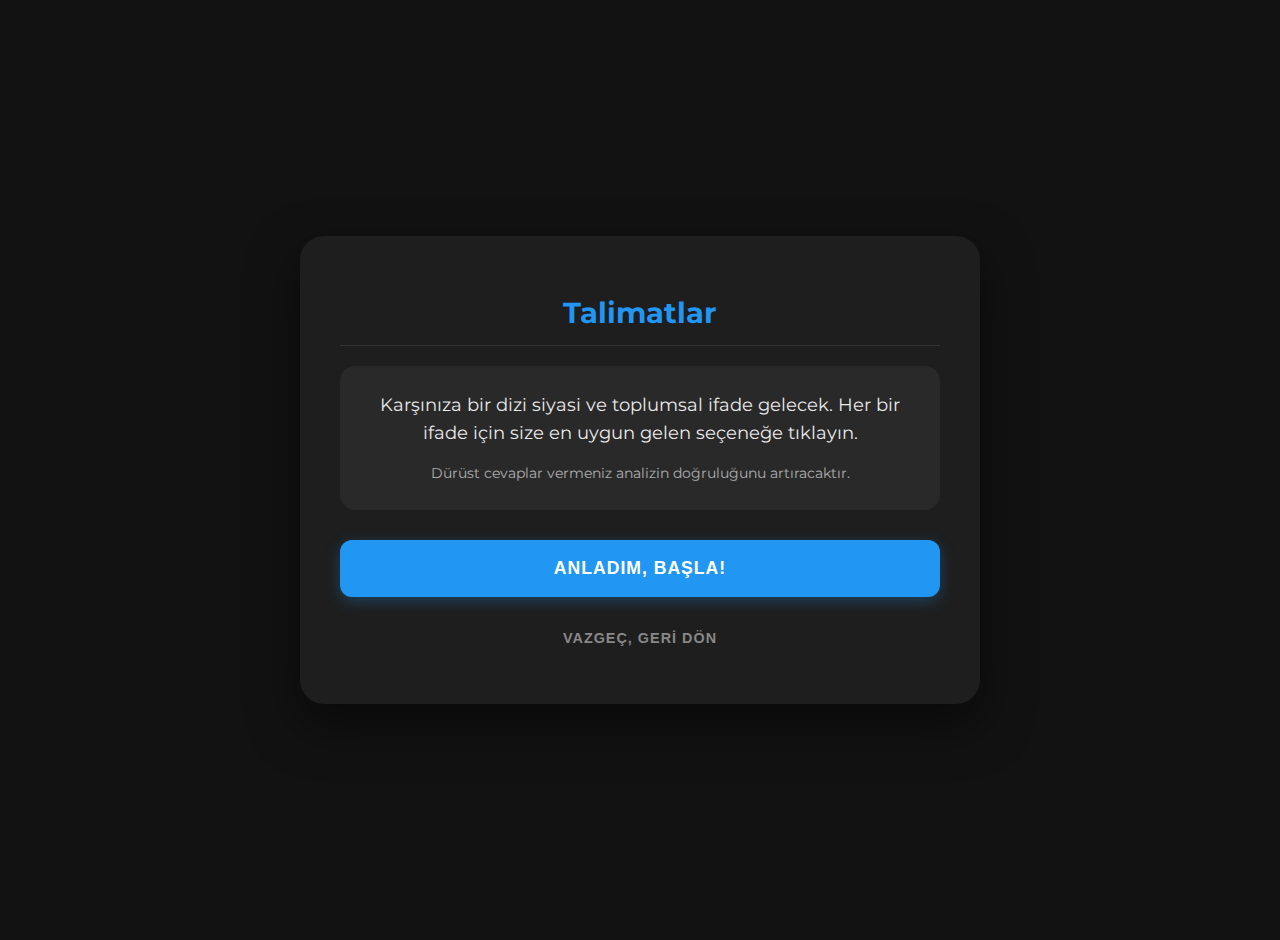
<file: instructions.html>
<!DOCTYPE html>
<html lang="tr">
<head>
    <meta charset="UTF-8">
    <meta name="viewport" content="width=device-width, initial-scale=1.0">
    <link href="https://fonts.googleapis.com/css?family=Montserrat:300,400,700|Roboto:400,700" rel="stylesheet">
    <title>Talimatlar - Siyasi Görüş Saptama Testi</title>
    <style>
        :root {
            --bg: #121212;
            --card-bg: #1e1e1e;
            --text: #ffffff;
            --primary: #2196f3;
            --secondary: #f44336;
        }

        body {
            font-family: 'Montserrat', sans-serif;
            background-color: var(--bg);
            color: var(--text);
            margin: 0;
            padding: 20px;
            display: flex;
            flex-direction: column;
            align-items: center;
            justify-content: center;
            min-height: 100vh;
        }

        .container {
            max-width: 600px;
            width: 100%;
            background: var(--card-bg);
            padding: 40px;
            border-radius: 24px;
            box-shadow: 0 20px 50px rgba(0,0,0,0.5);
            text-align: center;
        }

        h1 { 
            font-size: 1.8rem; 
            margin-bottom: 20px; 
            color: var(--primary);
            border-bottom: 1px solid rgba(255,255,255,0.1);
            padding-bottom: 15px;
        }

        .instruction-box {
            background: rgba(255,255,255,0.05);
            padding: 25px;
            border-radius: 15px;
            margin-bottom: 30px;
            line-height: 1.6;
        }

        .instruction-box p {
            font-size: 1.1rem;
            margin: 0;
            opacity: 0.9;
        }

        .btn-group {
            display: flex;
            flex-direction: column;
            gap: 15px;
        }

        .button {
            padding: 18px;
            border: none;
            border-radius: 12px;
            cursor: pointer;
            font-weight: 700;
            font-size: 1.1rem;
            transition: 0.3s;
            text-transform: uppercase;
            letter-spacing: 1px;
        }

        .btn-confirm {
            background: var(--primary);
            color: white;
            box-shadow: 0 4px 15px rgba(33, 150, 243, 0.3);
        }

        .btn-cancel {
            background: transparent;
            color: #888;
            font-size: 0.9rem;
        }

        .button:hover {
            transform: translateY(-3px);
            filter: brightness(1.1);
        }

        .btn-cancel:hover {
            color: var(--secondary);
            background: rgba(244, 67, 54, 0.1);
        }

        @media (max-width: 500px) {
            .container { padding: 25px; }
            h1 { font-size: 1.5rem; }
        }
    </style>
</head>
<body>

<div class="container">
    <h1>Talimatlar</h1>
    
    <div class="instruction-box">
        <p>Karşınıza bir dizi siyasi ve toplumsal ifade gelecek. Her bir ifade için size en uygun gelen seçeneğe tıklayın.</p>
        <p style="margin-top: 15px; font-size: 0.9rem; opacity: 0.6;">Dürüst cevaplar vermeniz analizin doğruluğunu artıracaktır.</p>
    </div>

    <div class="btn-group">
        <button class="button btn-confirm" onclick="location.href='quiz.html';">
            Anladım, Başla!
        </button>
        <button class="button btn-cancel" onclick="location.href='index.html';">
            Vazgeç, Geri Dön
        </button>
    </div>
</div>

</body>
</html>
</file>
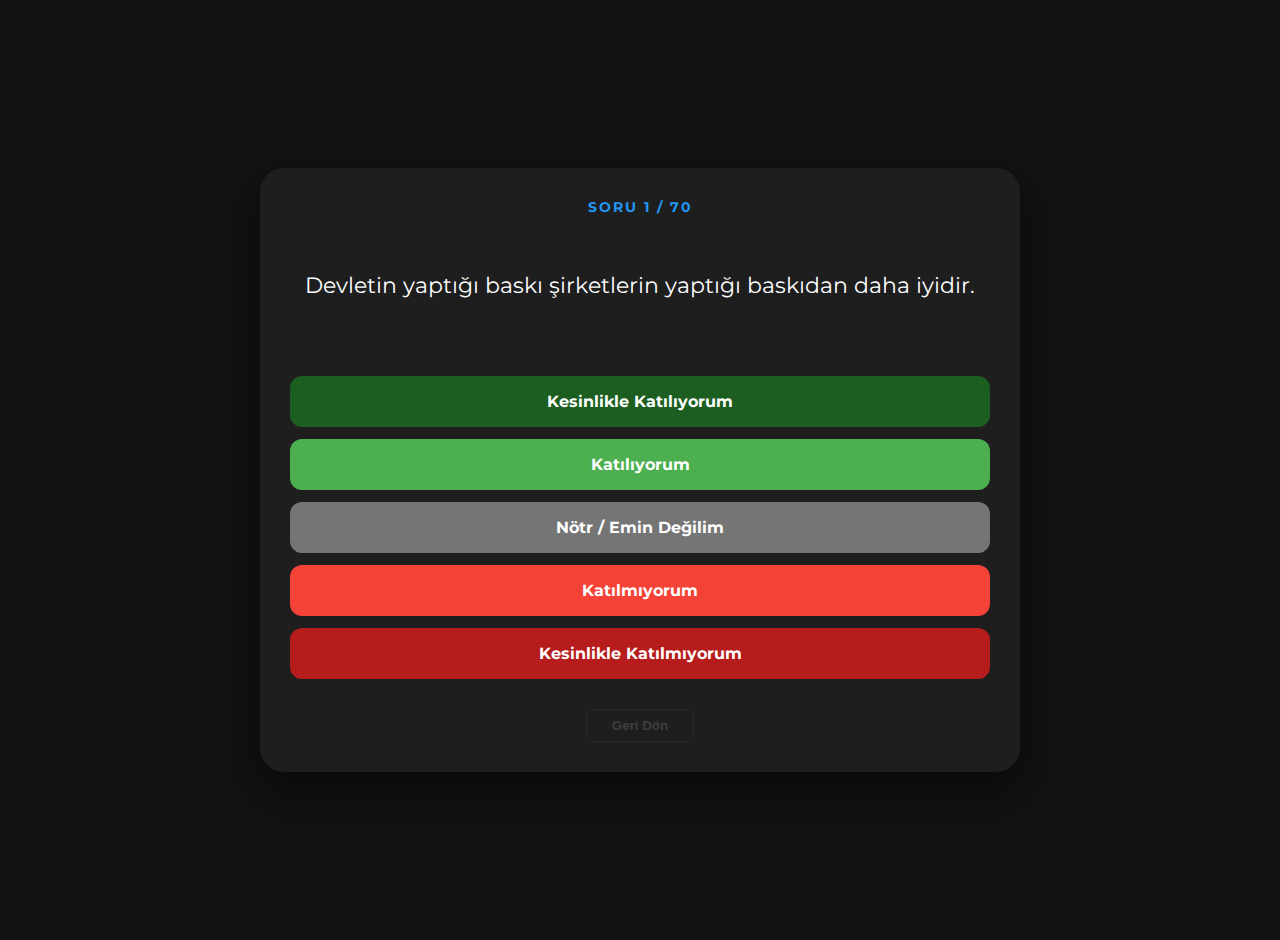
<file: quiz.html>
<!DOCTYPE html>
<html lang="tr">
<head>
    <meta charset="UTF-8">
    <meta name="viewport" content="width=device-width, initial-scale=1.0">
    <link href="https://fonts.googleapis.com/css?family=Montserrat:300,400,700|Roboto:400,700" rel="stylesheet">
    <title>Test - Siyasi Görüş Saptama</title>
    <style>
        :root {
            --bg: #121212;
            --card-bg: #1e1e1e;
            --text: #ffffff;
            --primary: #2196f3;
        }

        body {
            font-family: 'Montserrat', sans-serif;
            background-color: var(--bg);
            color: var(--text);
            margin: 0;
            padding: 20px;
            display: flex;
            flex-direction: column;
            align-items: center;
            justify-content: center;
            min-height: 100vh;
        }

        .container {
            max-width: 700px;
            width: 100%;
            background: var(--card-bg);
            padding: 30px;
            border-radius: 24px;
            box-shadow: 0 20px 50px rgba(0,0,0,0.5);
            text-align: center;
        }

        #question-number {
            font-size: 0.9rem;
            text-transform: uppercase;
            letter-spacing: 2px;
            color: var(--primary);
            margin-bottom: 10px;
            font-weight: 700;
        }

        .question-box {
            min-height: 120px;
            display: flex;
            align-items: center;
            justify-content: center;
            margin-bottom: 30px;
        }

        #question-text {
            font-size: 1.4rem;
            line-height: 1.4;
            font-weight: 400;
        }

        /* Buton Grubu */
        .options-group {
            display: flex;
            flex-direction: column;
            gap: 12px;
        }

        .button {
            width: 100%;
            padding: 16px;
            border: none;
            border-radius: 12px;
            cursor: pointer;
            font-weight: 700;
            font-family: 'Montserrat', sans-serif;
            font-size: 1rem;
            transition: 0.2s;
            color: white;
        }

        .button:hover {
            transform: translateY(-2px);
            filter: brightness(1.1);
            box-shadow: 0 5px 15px rgba(0,0,0,0.3);
        }

        /* Renk Paleti */
        .btn-strongly-agree { background-color: #1b5e20; }
        .btn-agree { background-color: #4caf50; }
        .btn-neutral { background-color: #757575; }
        .btn-disagree { background-color: #f44336; }
        .btn-strongly-disagree { background-color: #b71c1c; }

        /* Geri Butonu */
        .nav-group {
            margin-top: 30px;
            display: flex;
            justify-content: center;
        }

        .small_button {
            background: transparent;
            border: 1px solid #444;
            color: #888;
            padding: 8px 25px;
            border-radius: 8px;
            cursor: pointer;
            font-weight: 700;
            transition: 0.3s;
        }

        .small_button:hover {
            background: #333;
            color: #fff;
            border-color: #666;
        }

        #back_button_off {
            opacity: 0.3;
            cursor: not-allowed;
        }

        @media (max-width: 500px) {
            #question-text { font-size: 1.1rem; }
            .button { padding: 14px; font-size: 0.9rem; }
        }
    </style>
</head>
<body>

<div class="container">
    <div id="question-number">Yükleniyor...</div>
    
    <div class="question-box">
        <p id="question-text">Sorular hazırlanıyor, lütfen bekleyin...</p>
    </div>

    <div class="options-group">
        <button class="button btn-strongly-agree" onclick="next_question( 1.0)">Kesinlikle Katılıyorum</button>
        <button class="button btn-agree" onclick="next_question( 0.5)">Katılıyorum</button>
        <button class="button btn-neutral" onclick="next_question( 0.0)">Nötr / Emin Değilim</button>
        <button class="button btn-disagree" onclick="next_question(-0.5)">Katılmıyorum</button>
        <button class="button btn-strongly-disagree" onclick="next_question(-1.0)">Kesinlikle Katılmıyorum</button>
    </div>

    <div class="nav-group">
        <button class="small_button" onclick="prev_question()" id="back_button">Geri Dön</button>
        <button class="small_button" id="back_button_off" style="display:none;">Geri Dön</button>
    </div>
</div>

<script type="application/javascript" src="questions.js"></script>
<script>
    var max_econ, max_dipl, max_govt, max_scty;
    max_econ = max_dipl = max_govt = max_scty = 0;
    var econ, dipl, govt, scty;
    econ = dipl = govt = scty = 0;
    var qn = 0; 
    var prev_answer = null;

    // Max skorları hesapla
    for (var i = 0; i < questions.length; i++) {
        max_econ += Math.abs(questions[i].effect.econ)
        max_dipl += Math.abs(questions[i].effect.dipl)
        max_govt += Math.abs(questions[i].effect.govt)
        max_scty += Math.abs(questions[i].effect.scty)
    }

    function init_question() {
        document.getElementById("question-text").innerHTML = questions[qn].question;
        document.getElementById("question-number").innerHTML = "Soru " + (qn + 1) + " / " + (questions.length);
        
        if (qn == 0) {
            document.getElementById("back_button").style.display = 'none';
            document.getElementById("back_button_off").style.display = 'block';
        } else {
            document.getElementById("back_button").style.display = 'block';
            document.getElementById("back_button_off").style.display = 'none';
        }
    }

    function next_question(mult) {
        econ += mult * questions[qn].effect.econ
        dipl += mult * questions[qn].effect.dipl
        govt += mult * questions[qn].effect.govt
        scty += mult * questions[qn].effect.scty
        
        // Geri dönebilmek için bu cevabı sakla
        questions[qn].last_mult = mult;
        
        qn++;
        if (qn < questions.length) {
            init_question();
        } else {
            results();
        }
    }

    function prev_question() {
        if (qn == 0) return;
        qn--;
        // Kaydedilen son çarpanı geri al
        var last_mult = questions[qn].last_mult;
        econ -= last_mult * questions[qn].effect.econ;
        dipl -= last_mult * questions[qn].effect.dipl;
        govt -= last_mult * questions[qn].effect.govt;
        scty -= last_mult * questions[qn].effect.scty;
        init_question();
    }

    function calc_score(score, max) {
        return (100 * (max + score) / (2 * max)).toFixed(1)
    }

    function results() {
        location.href = `results.html`
            + `?e=${calc_score(econ, max_econ)}`
            + `&d=${calc_score(dipl, max_dipl)}`
            + `&g=${calc_score(govt, max_govt)}`
            + `&s=${calc_score(scty, max_scty)}`
    }

    // İlk soruyu yükle
    window.onload = init_question;
</script>

</body>
</html>
</file>
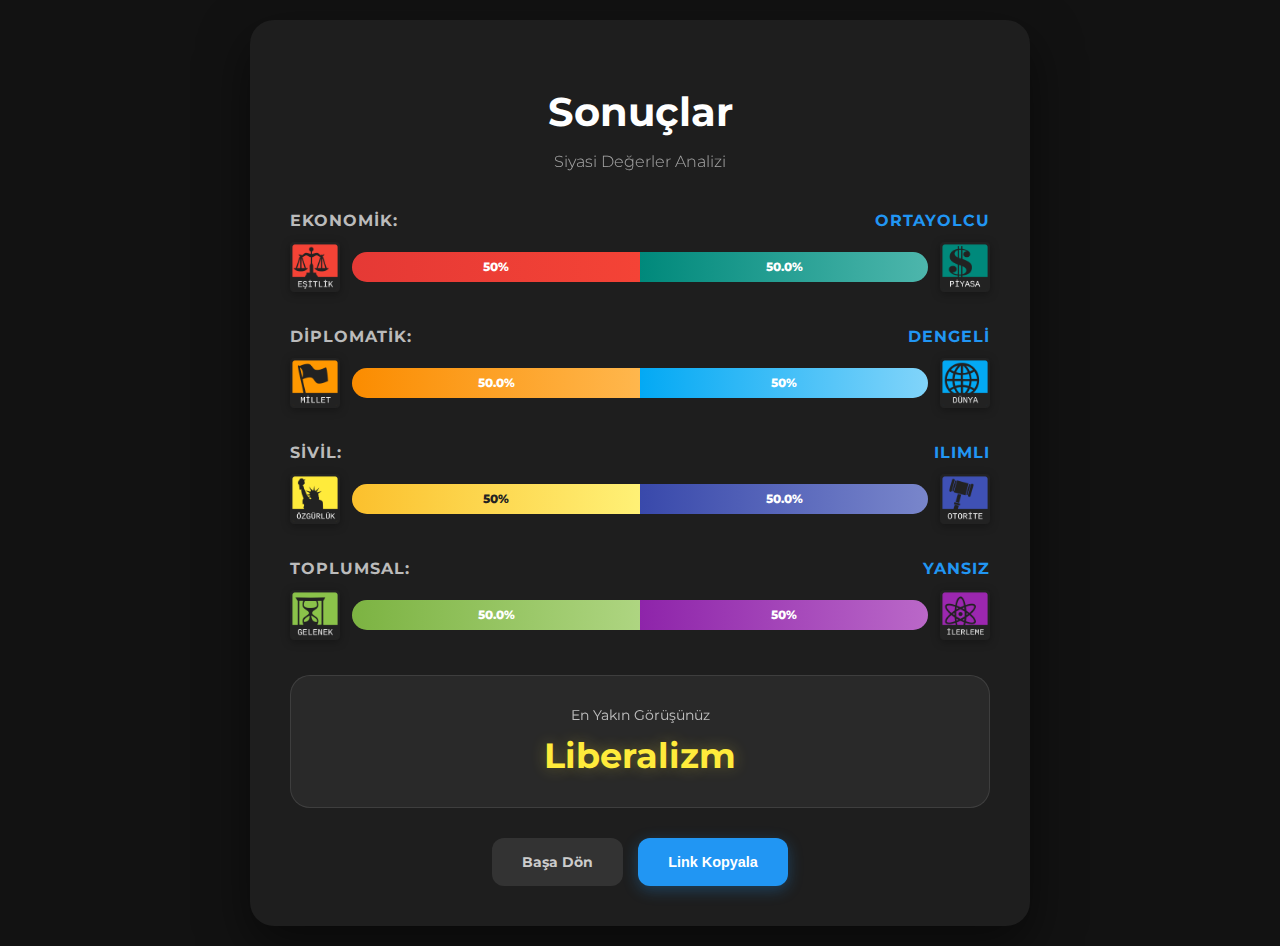
<file: results.html>
<!DOCTYPE html>
<html lang="tr">
<head>
    <link href="https://fonts.googleapis.com/css?family=Montserrat:300,400,700|Roboto:400,700" rel="stylesheet">
    <meta charset="utf-8">
    <meta name="viewport" content="width=device-width, initial-scale=1.0">
    <title>8values Sonuçları</title>
    <style>
        :root {
            --bg: #121212;
            --card-bg: #1e1e1e;
            --text: #ffffff;
            --primary: #2196f3;
            --accent: #ffeb3b;
        }

        body {
            font-family: 'Montserrat', sans-serif;
            background-color: var(--bg);
            color: var(--text);
            margin: 0;
            padding: 20px;
            display: flex;
            flex-direction: column;
            align-items: center;
        }

        .container {
            max-width: 700px;
            width: 100%;
            background: var(--card-bg);
            padding: 40px;
            border-radius: 24px;
            box-shadow: 0 20px 50px rgba(0,0,0,0.5);
        }

        h1 { text-align: center; font-size: 2.5rem; margin-bottom: 5px; color: var(--text); }
        .subtitle { text-align: center; opacity: 0.6; margin-bottom: 40px; font-weight: 300; }

        h2 { 
            font-size: 1rem; 
            margin-bottom: 12px; 
            display: flex; 
            justify-content: space-between; 
            text-transform: uppercase;
            letter-spacing: 1px;
            color: #bbb;
        }

        .label-val { color: var(--primary); font-weight: 700; }

        .axis-row {
            display: flex;
            align-items: center;
            gap: 12px;
            margin-bottom: 35px;
        }

        .axis-row img {
            width: 50px;
            height: 50px;
            filter: drop-shadow(0 2px 4px rgba(0,0,0,0.3));
        }

        .bar-wrapper {
            flex-grow: 1;
            height: 30px;
            background-color: #333;
            border-radius: 15px;
            display: flex;
            overflow: hidden;
            box-shadow: inset 0 2px 10px rgba(0,0,0,0.5);
        }

        .bar {
            height: 100%;
            display: flex;
            align-items: center;
            justify-content: center;
            font-weight: 800;
            font-size: 0.75rem;
            color: white;
            transition: width 1.5s cubic-bezier(0.175, 0.885, 0.32, 1.275);
        }

        /* Renkler */
        .equality { background: linear-gradient(90deg, #e53935, #f44336); }
        .wealth { background: linear-gradient(90deg, #00897b, #4db6ac); }
        .might { background: linear-gradient(90deg, #fb8c00, #ffb74d); }
        .peace { background: linear-gradient(90deg, #03a9f4, #81d4fa); }
        .liberty { background: linear-gradient(90deg, #fbc02d, #fff176); color: #222; }
        .authority { background: linear-gradient(90deg, #3949ab, #7986cb); }
        .tradition { background: linear-gradient(90deg, #7cb342, #aed581); }
        .progress { background: linear-gradient(90deg, #8e24aa, #ba68c8); }

        .ideology-box {
            text-align: center;
            background: rgba(255,255,255,0.05);
            padding: 30px;
            border-radius: 20px;
            margin-top: 20px;
            border: 1px solid rgba(255,255,255,0.1);
        }

        .ideology-box p { margin: 0; font-size: 0.9rem; opacity: 0.7; }

        #ideology-label {
            font-size: 2.2rem;
            display: block;
            color: var(--accent);
            margin-top: 10px;
            text-shadow: 0 0 15px rgba(255, 235, 59, 0.3);
        }

        .btn-group {
            display: flex;
            gap: 15px;
            margin-top: 30px;
            justify-content: center;
        }

        .button {
            padding: 15px 30px;
            border: none;
            border-radius: 12px;
            cursor: pointer;
            font-weight: 700;
            transition: 0.3s;
            text-decoration: none;
            font-size: 0.9rem;
        }

        .btn-blue { background: var(--primary); color: white; box-shadow: 0 4px 15px rgba(33, 150, 243, 0.3); }
        .btn-gray { background: #333; color: #ccc; }
        .button:hover { transform: translateY(-3px); filter: brightness(1.2); }

        @media (max-width: 600px) {
            .container { padding: 20px; }
            h1 { font-size: 1.8rem; }
            #ideology-label { font-size: 1.5rem; }
            .axis-row img { width: 35px; height: 35px; }
        }
    </style>
</head>
<body>

<div class="container">
    <h1>Sonuçlar</h1>
    <p class="subtitle">Siyasi Değerler Analizi</p>

    <h2>Ekonomik: <span class="label-val" id="economic-label"></span></h2>
    <div class="axis-row">
        <img src="value_images/equality.png">
        <div class="bar-wrapper">
            <div class="bar equality" id="bar-equality"></div>
            <div class="bar wealth" id="bar-wealth"></div>
        </div>
        <img src="value_images/wealth.png">
    </div>

    <h2>Diplomatik: <span class="label-val" id="diplomatic-label"></span></h2>
    <div class="axis-row">
        <img src="value_images/might.png">
        <div class="bar-wrapper">
            <div class="bar might" id="bar-might"></div>
            <div class="bar peace" id="bar-peace"></div>
        </div>
        <img src="value_images/peace.png">
    </div>

    <h2>Sivil: <span class="label-val" id="state-label"></span></h2>
    <div class="axis-row">
        <img src="value_images/liberty.png">
        <div class="bar-wrapper">
            <div class="bar liberty" id="bar-liberty"></div>
            <div class="bar authority" id="bar-authority"></div>
        </div>
        <img src="value_images/authority.png">
    </div>

    <h2>Toplumsal: <span class="label-val" id="society-label"></span></h2>
    <div class="axis-row">
        <img src="value_images/tradition.png">
        <div class="bar-wrapper">
            <div class="bar tradition" id="bar-tradition"></div>
            <div class="bar progress" id="bar-progress"></div>
        </div>
        <img src="value_images/progress.png">
    </div>

    <div class="ideology-box">
        <p>En Yakın Görüşünüz</p>
        <strong id="ideology-label">Hesaplanıyor...</strong>
    </div>

    <div class="btn-group">
        <a href="index.html" class="button btn-gray">Başa Dön</a>
        <button class="button btn-blue" id="copyLinkBtn">Link Kopyala</button>
    </div>
</div>

<script>
    // İdeoloji Listesi (Kodun içinde gömülü)
    const ideologies = [
        {name: "Anarko-Komünizm", stats: {econ: 100, dipl: 50, govt: 100, scty: 90}},
        {name: "Sosyalizm", stats: {econ: 90, dipl: 50, govt: 50, scty: 70}},
        {name: "Sosyal Demokrasi", stats: {econ: 70, dipl: 60, govt: 60, scty: 80}},
        {name: "Liberalizm", stats: {econ: 30, dipl: 60, govt: 70, scty: 70}},
        {name: "Klasik Liberalizm", stats: {econ: 20, dipl: 50, govt: 70, scty: 60}},
        {name: "Anarko-Kapitalizm", stats: {econ: 0, dipl: 50, govt: 100, scty: 50}},
        {name: "Muhafazakarlık", stats: {econ: 30, dipl: 30, govt: 30, scty: 20}},
        {name: "Faşizm", stats: {econ: 40, dipl: 10, govt: 0, scty: 10}},
        {name: "Milliyetçilik", stats: {econ: 50, dipl: 20, govt: 30, scty: 30}},
        {name: "Komünizm", stats: {econ: 100, dipl: 70, govt: 20, scty: 80}},
        {name: "Otoriter Kapitalizm", stats: {econ: 10, dipl: 20, govt: 10, scty: 20}},
        {name: "Demokratik Sosyalizm", stats: {econ: 80, dipl: 70, govt: 70, scty: 80}}
    ];

    function getQueryVariable(variable) {
        var query = window.location.search.substring(1);
        var vars = query.split("&");
        for (var i=0;i<vars.length;i++) {
            var pair = vars[i].split("=");
            if(pair[0] == variable) return pair[1];
        }
        return 50;
    }

    function setBarValue(name, value) {
        let el = document.getElementById("bar-" + name);
        el.style.width = value + "%";
        el.innerHTML = value > 20 ? value + "%" : "";
    }

    const econArray = ["Komünist","Sosyalist","Sosyal","Ortayolcu","Piyasa","Kapitalist","Laissez-Faire"];
    const diplArray = ["Kozmopolit","Enternasyonalist","Barışçıl","Dengeli","Vatansever","Milliyetçi","Şovenist"];
    const govtArray = ["Anarşist","Liberteryen","Liberal","Ilımlı","Devletçi","Otoriter","Totaliter"];
    const sctyArray = ["Devrimci","Çok İlerici","İlerici","Yansız","Gelenekselci","Çok Gelenekselci","Tutucu"];

    function setLabel(val, ary) {
        if (val > 90) return ary[0];
        if (val > 75) return ary[1];
        if (val > 60) return ary[2];
        if (val >= 40) return ary[3];
        if (val >= 25) return ary[4];
        if (val >= 10) return ary[5];
        return ary[6];
    }

    const equality = parseFloat(getQueryVariable("e"));
    const peace    = parseFloat(getQueryVariable("d"));
    const liberty  = parseFloat(getQueryVariable("g"));
    const progress = parseFloat(getQueryVariable("s"));

    const wealth    = (100 - equality).toFixed(1);
    const might     = (100 - peace).toFixed(1);
    const authority = (100 - liberty).toFixed(1);
    const tradition = (100 - progress).toFixed(1);

    setBarValue("equality", equality);
    setBarValue("wealth", wealth);
    setBarValue("peace", peace);
    setBarValue("might", might);
    setBarValue("liberty", liberty);
    setBarValue("authority", authority);
    setBarValue("progress", progress);
    setBarValue("tradition", tradition);

    document.getElementById("economic-label").innerHTML = setLabel(equality, econArray);
    document.getElementById("diplomatic-label").innerHTML = setLabel(peace, diplArray);
    document.getElementById("state-label").innerHTML = setLabel(liberty, govtArray);
    document.getElementById("society-label").innerHTML = setLabel(progress, sctyArray);

    // İDEOLOJİ HESAPLAMA (Matematiksel en yakın mesafe)
    let ideology = "";
    let ideodist = Infinity;
    for (var i = 0; i < ideologies.length; i++) {
        let dist = 0;
        dist += Math.pow(Math.abs(ideologies[i].stats.econ - equality), 2);
        dist += Math.pow(Math.abs(ideologies[i].stats.govt - liberty), 2);
        dist += Math.pow(Math.abs(ideologies[i].stats.dipl - peace), 2);
        dist += Math.pow(Math.abs(ideologies[i].stats.scty - progress), 2);
        if (dist < ideodist) {
            ideology = ideologies[i].name;
            ideodist = dist;
        }
    }
    document.getElementById("ideology-label").innerHTML = ideology;

    document.getElementById('copyLinkBtn').addEventListener('click', function() {
        var tempInput = document.createElement('input');
        tempInput.value = window.location.href;
        document.body.appendChild(tempInput);
        tempInput.select();
        document.execCommand('copy');
        document.body.removeChild(tempInput);
        alert('Link kopyalandı!');
    });
</script>

</body>
</html>
</file>
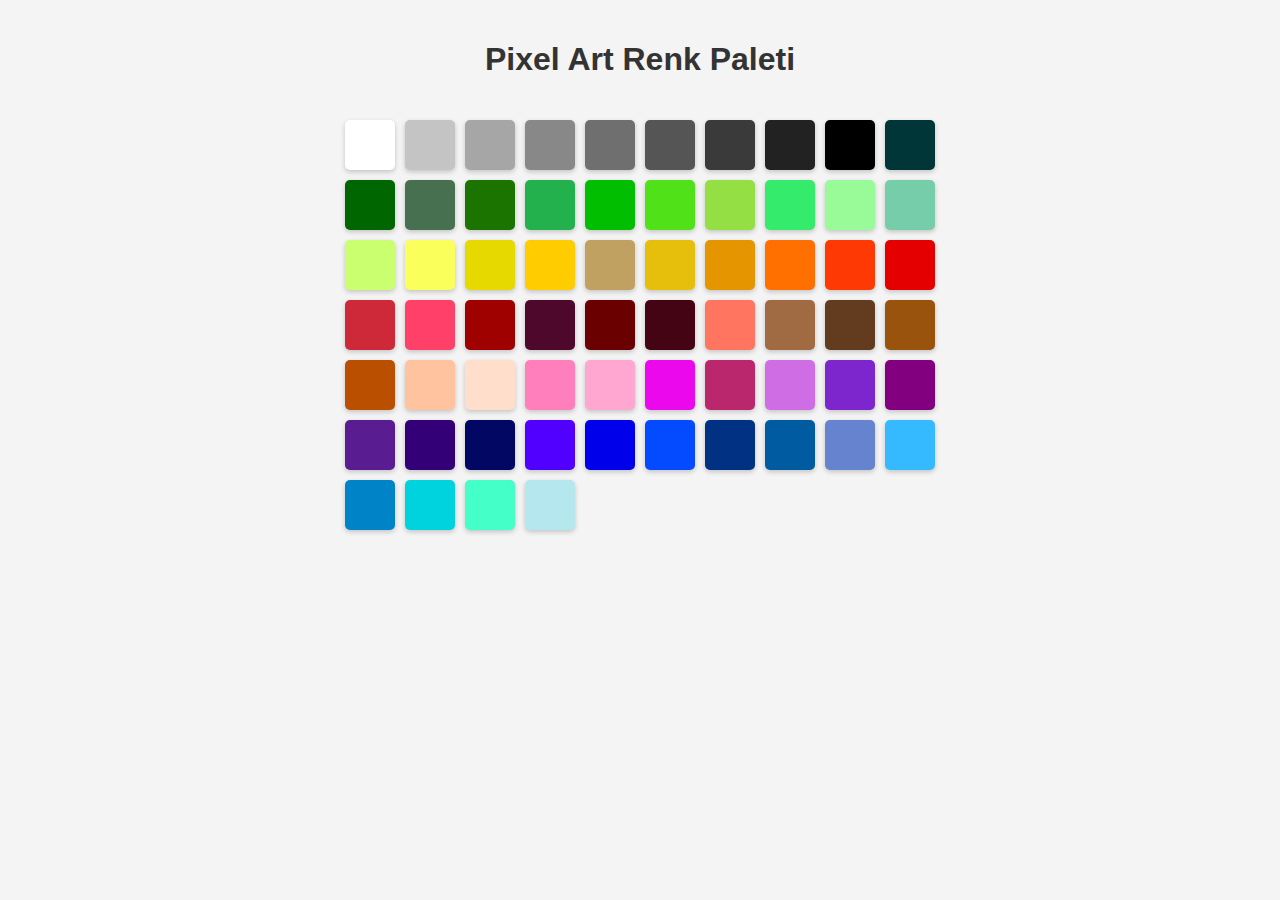
<file: tes.html>
<!DOCTYPE html>
<html lang="tr">
<head>
  <meta charset="UTF-8">
  <meta name="viewport" content="width=device-width, initial-scale=1.0">
  <title>Pixel Art Renk Paleti</title>
  <style>
    body {
      font-family: Arial, sans-serif;
      display: flex;
      flex-direction: column;
      align-items: center;
      background-color: #f4f4f4;
      margin: 0;
      padding: 20px;
    }

    h1 {
      color: #333;
    }

    .palette {
      display: grid;
      grid-template-columns: repeat(10, 50px); /* 10 sütun */
      gap: 10px;
      margin-top: 20px;
    }

    .color-box {
      width: 50px;
      height: 50px;
      border-radius: 5px;
      box-shadow: 0 2px 5px rgba(0, 0, 0, 0.2);
      cursor: pointer;
    }

    .color-box:hover {
      transform: scale(1.1);
      transition: transform 0.2s;
    }
  </style>
</head>
<body>
  <h1>Pixel Art Renk Paleti</h1>
  <div class="palette">
    <!-- Renk kutuları buraya gelecek -->
  </div>

  <script>
    const colors = [
      [255, 255, 255], [196, 196, 196], [166, 166, 166], [136, 136, 136], [111, 111, 111],
      [85, 85, 85], [58, 58, 58], [34, 34, 34], [0, 0, 0], [0, 54, 56],
      [0, 102, 0], [71, 112, 80], [27, 116, 0], [34, 177, 76], [2, 190, 1],
      [81, 225, 25], [148, 224, 68], [52, 235, 107], [152, 251, 152], [117, 206, 169],
      [202, 255, 112], [251, 255, 91], [229, 217, 0], [255, 204, 0], [193, 161, 98],
      [230, 190, 12], [229, 149, 0], [255, 112, 0], [255, 57, 4], [229, 0, 0],
      [206, 41, 57], [255, 65, 106], [159, 0, 0], [77, 8, 44], [107, 0, 0],
      [68, 4, 20], [255, 117, 95], [160, 106, 66], [99, 60, 31], [153, 83, 13],
      [187, 79, 0], [255, 196, 159], [255, 223, 204], [255, 126, 187], [255, 167, 209],
      [236, 8, 236], [187, 39, 108], [207, 110, 228], [125, 38, 205], [130, 0, 128],
      [89, 28, 145], [51, 0, 119], [2, 7, 99], [81, 0, 255], [0, 0, 234],
      [4, 75, 255], [1, 49, 130], [0, 91, 161], [101, 131, 207], [54, 186, 255],
      [0, 131, 199], [0, 211, 221], [69, 255, 200], [181, 232, 238]
    ];

    const palette = document.querySelector('.palette');

    // Renk kutularını oluşturma
    colors.forEach(color => {
      const colorBox = document.createElement('div');
      const rgbColor = `rgb(${color[0]}, ${color[1]}, ${color[2]})`;
      colorBox.className = 'color-box';
      colorBox.style.backgroundColor = rgbColor;
      palette.appendChild(colorBox);
    });
  </script>
</body>
</html>
</file>
